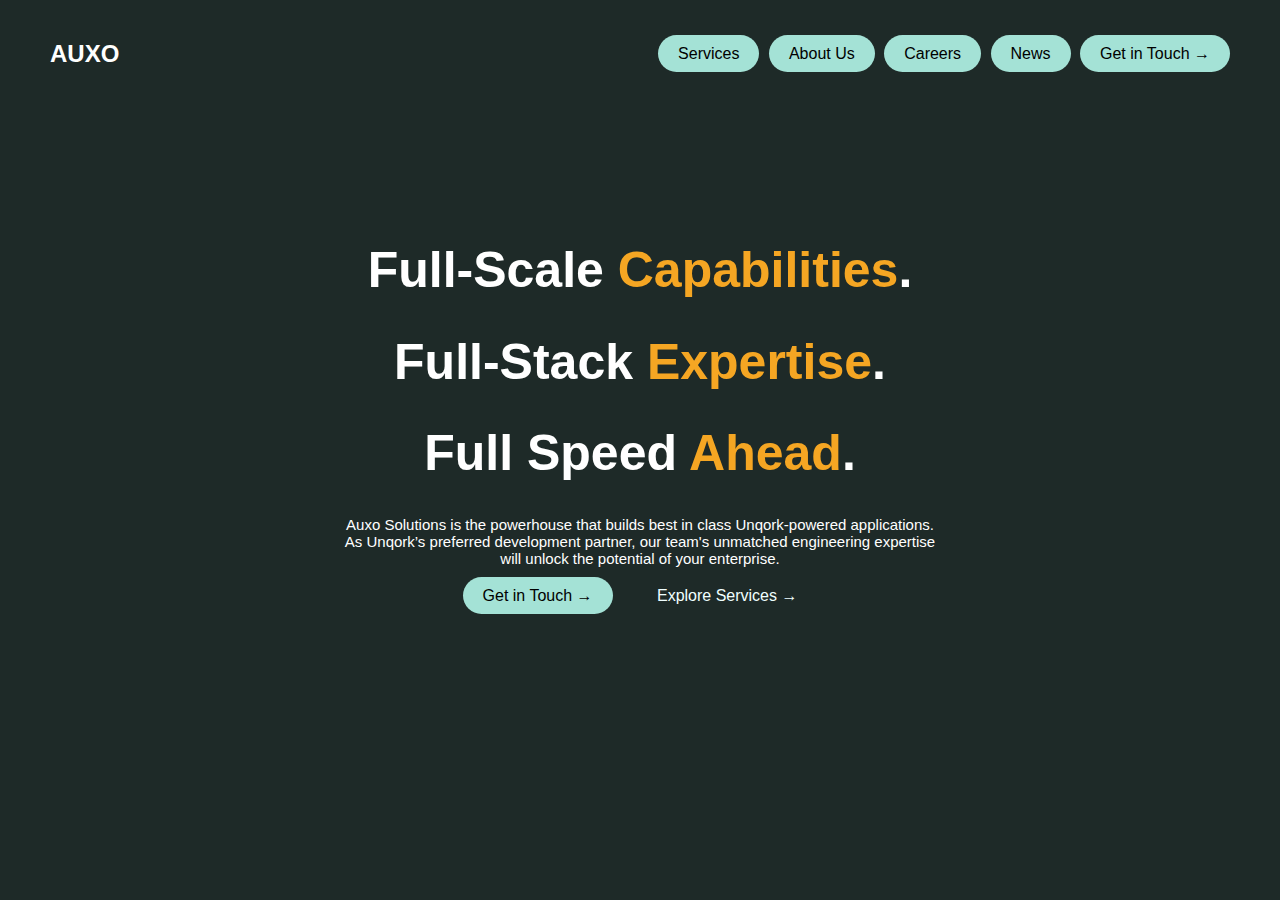
<file: index.html>
<!DOCTYPE html>
<html lang="en">
<head>
    <meta charset="UTF-8">
    <meta name="viewport" content="width=device-width, initial-scale=1.0">
    <title>Auxo Solutions</title>
    <!-- <link href="https://fonts.googleapis.com/css2?family=Inter:wght@400;600;700&display=swap" rel="stylesheet"> -->
    <link rel="stylesheet" href="index.css">
</head>
<body>
    <div class="navbar">
        <div class="logo">
            <h2>AUXO</h2>
        </div>
        <div class="nav-links">
            <a href="#">Services</a>
            <a href="#">About Us</a>
            <a href="#">Careers</a>
            <a href="#">News</a>
            <a href="#">Get in Touch →</a>
        </div>
    </div>
    <div class="hero">
        <h1>Full-Scale <span class="highlight">Capabilities</span>.</h1>
        <h1>Full-Stack <span class="highlight">Expertise</span>.</h1>
        <h1>Full Speed <span class="highlight">Ahead</span>.</h1>
        <p>Auxo Solutions is the powerhouse that builds best in class Unqork-powered applications. As Unqork’s preferred development partner, our team's unmatched engineering expertise will unlock the potential of your enterprise.</p>
        <div class="buttons">
            <a href="#" class="btn">Get in Touch →</a>
            <a href="#" class="btn2">Explore Services →</a>
        </div>
    </div>
</body>
</html>
</file>
<file: index.css>
body {
    font-family: 'Inter', sans-serif;
    margin: 0;
    padding: 0;
    background-color: #1e2a28;
    color: white;
}
.navbar {
    display: flex;
    justify-content: space-between;
    align-items: center;
    padding: 20px 50px;
    background-color: #1e2a28;
}
.navbar a {
    text-decoration: none;
    margin-left: 5px;
    background-color: #a4e2d6;
    color: black;
    padding: 10px 20px;
    border: 10px;
    border-radius: 20px;
}
.hero {
    text-align: center;
    padding: 100px 20px;
}
.hero h1 {
    font-size: 50px;
    font-weight: bold;
}
.highlight {
    color: #f5a623;
}
.hero p {
    font-size: 15px;
    max-width: 600px;
    margin: 20px auto;
}
.buttons {
    margin-top: 20px;
}
.btn {
    background-color: #a4e2d6;
    color: black;
    padding: 10px 20px;
    border-radius: 20px;
    text-decoration: none;
    margin: 10px;
}
.btn2 {
    color: azure;
    padding: 10px 20px;
    text-decoration: none;
    margin: 10px;
}
</file>
